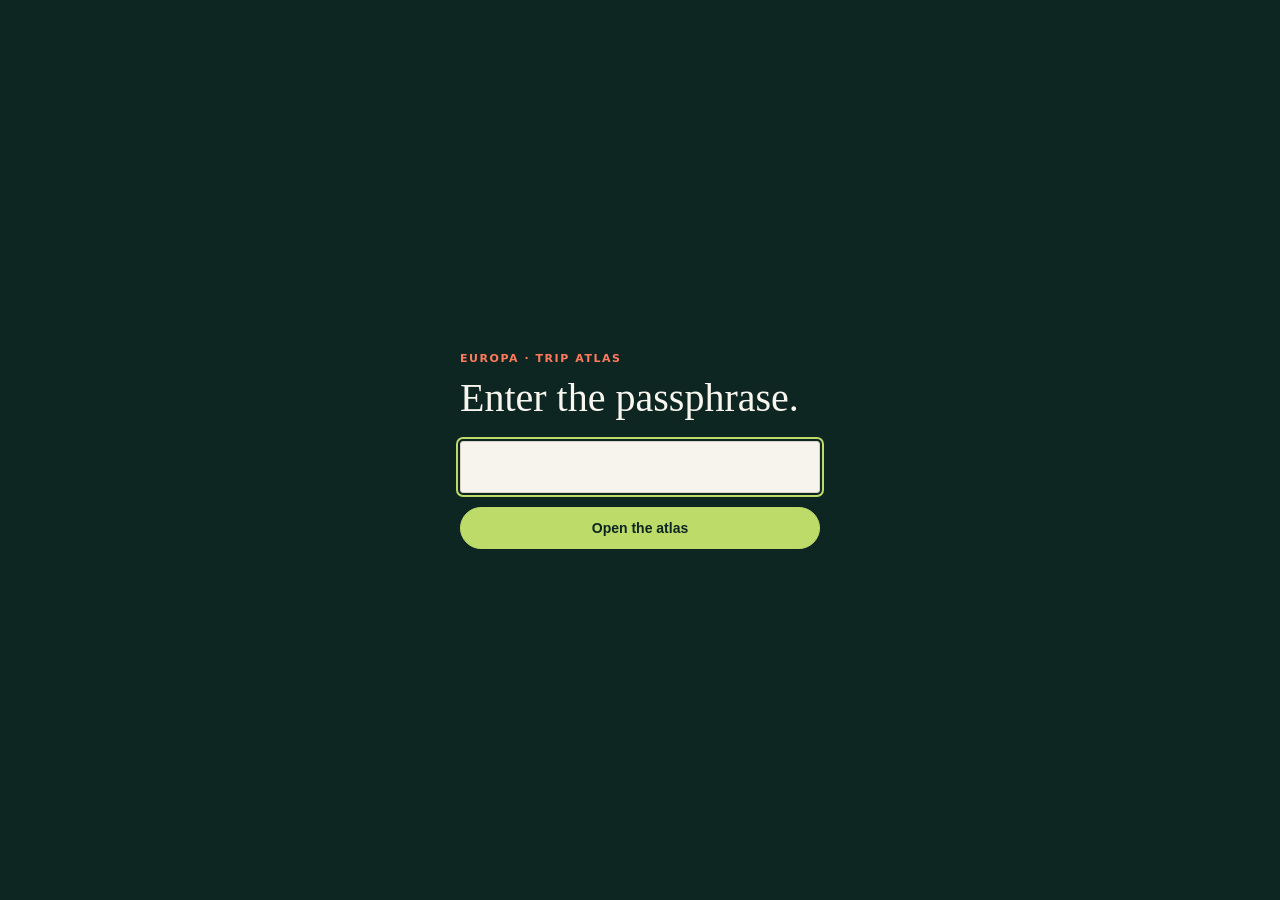
<file: index.html>
<!doctype html>
<html lang="en">
  <head>
    <meta charset="UTF-8" />
    <meta name="viewport" content="width=device-width, initial-scale=1.0" />
    <meta name="theme-color" content="#12312d" />

    <!-- This is a personal travel schedule. It records which city one household
         sleeps in on each of 76 consecutive nights. Keep it out of search
         indexes. See README "Privacy" before making the repository public. -->
    <meta name="robots" content="noindex, nofollow, noarchive" />

    <title>Europa · Trip Atlas</title>
    <meta name="description" content="Private city-by-city plan for a Europe trip, 26 September to 10 December 2026." />

    <link rel="icon" href="favicon.svg" type="image/svg+xml" />
    <link rel="manifest" href="manifest.webmanifest" />

    <!-- Leaflet 1.9.4 is vendored in vendor/leaflet rather than pulled from a
         CDN. The committed files hash-match Leaflet's own published SRI values
         (sha256-p4NxAoJ... for the CSS, sha256-20nQCchB... for the JS), so the
         integrity attribute is unnecessary: nothing is fetched cross-origin.
         This also removes a third-party dependency from the critical path and
         lets the service worker cache the map library for offline use. -->
    <link rel="stylesheet" href="vendor/leaflet/leaflet.css" />
    <link rel="stylesheet" href="styles.css?v=5" />
  </head>
  <body>
    <a class="skip-link" href="#route">Skip to the route</a>

    <header class="topbar">
      <a class="brand" href="#top"><span>EUROPA</span><i>Trip Atlas</i></a>

      <nav aria-label="Sections">
        <a href="#route">Route</a>
        <a href="#explore">Explore</a>
        <a href="#schedule">Schedule</a>
      </nav>

      <button
        id="navToggle"
        class="nav-toggle"
        type="button"
        aria-expanded="false"
        aria-controls="mobileNav"
      >
        Menu
      </button>

      <a class="header-action" href="#explore">Browse places <span aria-hidden="true">→</span></a>
    </header>

    <nav id="mobileNav" class="mobile-nav" aria-label="Sections" hidden>
      <a href="#route">Route</a>
      <a href="#explore">Explore</a>
      <a href="#schedule">Schedule</a>
    </nav>

    <!-- A passphrase curtain, not access control.

         This is a static site. The check below runs in the browser, so the
         passphrase is readable in app.js by anyone who looks, and
         data/trip-data.json can still be fetched directly at its own URL
         without loading this page at all. It stops idle browsing by someone
         handed the link. It does not protect the data.

         The real fix is an authenticating host (Cloudflare Access or similar)
         in front of every file. GitHub's own Pages access control needs
         Enterprise Cloud, and a private source repo does not make the
         published site private. -->
    <div id="gate" class="gate" hidden>
      <form id="gateForm" class="gate-card">
        <p class="eyebrow">Europa · Trip Atlas</p>
        <h1>Enter the passphrase.</h1>
        <label class="gate-field">
          <span class="sr-only">Passphrase</span>
          <input
            id="gateInput"
            type="password"
            autocomplete="current-password"
            inputmode="numeric"
            aria-describedby="gateError"
            required
          />
        </label>
        <button class="button primary" type="submit">Open the atlas</button>
        <p class="gate-error" id="gateError" role="alert" hidden>
          That is not it. Try again.
        </p>
      </form>
    </div>

    <noscript>
      <p class="noscript-banner">
        This page needs JavaScript to load the trip data. The full plan is in
        <code>data/trip-data.json</code> and in the master markdown file.
      </p>
    </noscript>

    <main id="top">
      <section class="hero">
        <div class="hero-copy">
          <p class="eyebrow">26 September — 10 December 2026</p>
          <h1>A big trip,<br /><em>one clear view.</em></h1>
          <p class="lede">
            Your city-by-city Europe plan, organised around the things worth
            doing — wherever you are in the journey.
          </p>
          <div class="hero-actions">
            <a class="button primary" href="#route">See the route <span aria-hidden="true">↘</span></a>
            <a class="button ghost" href="#explore">Find an activity</a>
          </div>
        </div>

        <div class="hero-panel">
          <p class="panel-kicker">The plan, in numbers</p>

          <!-- Placeholders are em dashes, never plausible-looking numbers.
               The old build hard-coded 406/27/76/149 here and then let JS
               replace them with smaller values, so the page briefly showed
               true figures and then false ones. -->
          <div class="stat-grid" id="statGrid" aria-live="polite" aria-busy="true">
            <div><strong id="placeCount">—</strong><span>places saved</span></div>
            <div><strong id="cityCount">—</strong><span>cities covered</span></div>
            <div><strong id="dayCount">—</strong><span>days mapped</span></div>
            <div><strong id="mustCount">—</strong><span>must-dos</span></div>
          </div>

          <!-- Personal places are reported here as a separate figure. They are
               never added into the four numbers above, which stay at the
               tracker totals 406 / 27 / 76 / 149. -->
          <p class="personal-note" id="personalNote" hidden></p>

          <div class="next-stop">
            <span class="pulse" aria-hidden="true"></span>
            <div>
              <small id="nextStopLabel">Next stop</small>
              <strong id="nextStopCity">—</strong>
            </div>
            <b id="nextStopDate" aria-hidden="true">—</b>
          </div>
        </div>
      </section>

      <section id="route" class="section route-section" aria-labelledby="routeHeading">
        <div class="section-heading">
          <div>
            <p class="eyebrow">Follow the journey</p>
            <h2 id="routeHeading">Your route, plotted.</h2>
          </div>
          <p>Select a city to open its page: the areas worth knowing, and its saved places.</p>
        </div>

        <div class="map-wrap">
          <div id="map" role="region" aria-label="Map of the trip route"></div>
          <p class="map-note">Drag, zoom, or select a city</p>
        </div>

        <div id="routeStrip" class="route-strip" role="group" aria-label="Cities in route order"></div>
        <p class="route-legend" id="routeLegend"></p>
      </section>

      <!-- The city page, reached at #city/<slug>. Hidden until that hash is
           set, and it hides the rest of the page while it is open.

           Areas come first and the map second on purpose. Only 75 of the 406
           places carry a real position and they sit in three cities, so a
           map-led city page would be blank for the other 24. Nothing here ever
           plots a city centroid as if it were the place. -->
      <section id="cityView" class="section city-section" hidden aria-labelledby="cityViewHeading">
        <div class="city-head">
          <div>
            <p class="eyebrow"><a id="cityBack" class="city-back" href="#route">Back to the full plan</a></p>
            <h2 id="cityViewHeading" tabindex="-1">—</h2>
            <p class="city-sub" id="citySub"></p>
          </div>
          <button id="cityToExplore" class="button ghost" type="button">Show these in Explore</button>
        </div>

        <div class="city-grid">
          <div class="city-areas-col">
            <p class="city-coverage" id="cityCoverage"></p>
            <div id="cityAreas"></div>
            <div id="cityDayTrips"></div>
          </div>

          <div class="city-map-wrap" id="cityMapWrap">
            <div id="cityMap" role="region" aria-label="Map of places in this city"></div>
            <p class="map-note" id="cityMapNote" hidden></p>
          </div>
        </div>
      </section>

      <section class="section stats-section" aria-labelledby="statsHeading">
        <div class="section-heading">
          <div>
            <p class="eyebrow">A little orientation</p>
            <h2 id="statsHeading">What fills the trip.</h2>
          </div>
          <p>Where the saved places cluster, by kind, by city, and by priority.</p>
        </div>

        <div class="viz-grid">
          <article class="card chart-card">
            <h3>Things to do, by type</h3>
            <div id="typeChart" class="type-chart"></div>
          </article>
          <article class="card city-card">
            <h3>Most packed cities</h3>
            <ol id="topCities"></ol>
          </article>
          <article class="card priority-card">
            <h3>Priority split</h3>
            <div id="priorityChart" class="priority-chart" role="img" aria-label="Priority split"></div>
            <div class="priority-legend" id="priorityLegend"></div>
          </article>
        </div>
      </section>

      <section id="explore" class="section explore-section" aria-labelledby="exploreHeading">
        <div class="section-heading">
          <div>
            <p class="eyebrow">Your on-the-ground guide</p>
            <h2 id="exploreHeading">Explore saved places.</h2>
          </div>
          <p>Search a name or filter by city, moment, priority, and category.</p>
        </div>

        <div class="controls card">
          <label class="search">
            <span class="label-text">Search</span>
            <span class="search-icon" aria-hidden="true">⌕</span>
            <input id="searchInput" type="search" placeholder="Name, area, or why it made the list…" />
          </label>
          <label><span class="label-text">City</span><select id="cityFilter"><option value="all">All cities</option></select></label>
          <label><span class="label-text">Type</span><select id="typeFilter"><option value="all">All types</option></select></label>
          <label><span class="label-text">Priority</span><select id="priorityFilter"><option value="all">Any priority</option></select></label>
          <label><span class="label-text">Best time</span><select id="timeFilter"><option value="all">Any time</option></select></label>
          <label><span class="label-text">Cost</span><select id="costFilter"><option value="all">Any cost</option></select></label>
          <label><span class="label-text">Source</span>
            <select id="originFilter">
              <option value="all">All places</option>
              <option value="tracker">From the tracker</option>
              <option value="personal">★ My picks only</option>
            </select>
          </label>
          <label><span class="label-text">Sort</span>
            <select id="sortSelect">
              <option value="priority">Priority first</option>
              <option value="city">City A–Z</option>
              <option value="type">Type A–Z</option>
              <option value="name">Name A–Z</option>
            </select>
          </label>
        </div>

        <div class="results-meta">
          <strong id="resultCount" aria-live="polite"></strong>
          <button id="clearFilters" type="button">Reset filters</button>
        </div>

        <div id="placeGrid" class="place-grid"></div>
        <button id="showMore" class="button ghost show-more" type="button">Show more places</button>
      </section>

      <section id="schedule" class="section schedule-section" aria-labelledby="scheduleHeading">
        <div class="section-heading">
          <div>
            <p class="eyebrow">Day by day</p>
            <h2 id="scheduleHeading">The rhythm of the trip.</h2>
          </div>
          <p>Every one of the 76 days, with the heavy ones marked.</p>
        </div>

        <div class="schedule-tools">
          <label><span class="label-text">Jump to a city</span>
            <select id="scheduleCity"><option value="all">All dates</option></select>
          </label>
          <div class="schedule-buttons">
            <button id="todayButton" type="button" class="button ghost">Go to today</button>
            <button id="heavyToggle" type="button" class="button ghost" aria-pressed="false">
              Heavy days only
            </button>
          </div>
        </div>

        <p class="schedule-status" id="scheduleStatus" aria-live="polite"></p>
        <div id="itineraryList" class="itinerary-list"></div>
      </section>
    </main>

    <footer>
      <span>EUROPA · TRIP ATLAS</span>
      <p>
        Built from <code>Europe_2026_Master_Trip_File.md</code> by
        <code>scripts/extract_trip_data.py</code>. Re-run that script after
        editing the master file, then commit the regenerated JSON.
        <br /><span id="dataStamp"></span>
      </p>
    </footer>

    <script src="vendor/leaflet/leaflet.js"></script>
    <script src="app.js?v=5"></script>
  </body>
</html>
</file>
<file: vendor/leaflet/leaflet.css>
/* required styles */

.leaflet-pane,
.leaflet-tile,
.leaflet-marker-icon,
.leaflet-marker-shadow,
.leaflet-tile-container,
.leaflet-pane > svg,
.leaflet-pane > canvas,
.leaflet-zoom-box,
.leaflet-image-layer,
.leaflet-layer {
	position: absolute;
	left: 0;
	top: 0;
	}
.leaflet-container {
	overflow: hidden;
	}
.leaflet-tile,
.leaflet-marker-icon,
.leaflet-marker-shadow {
	-webkit-user-select: none;
	   -moz-user-select: none;
	        user-select: none;
	  -webkit-user-drag: none;
	}
/* Prevents IE11 from highlighting tiles in blue */
.leaflet-tile::selection {
	background: transparent;
}
/* Safari renders non-retina tile on retina better with this, but Chrome is worse */
.leaflet-safari .leaflet-tile {
	image-rendering: -webkit-optimize-contrast;
	}
/* hack that prevents hw layers "stretching" when loading new tiles */
.leaflet-safari .leaflet-tile-container {
	width: 1600px;
	height: 1600px;
	-webkit-transform-origin: 0 0;
	}
.leaflet-marker-icon,
.leaflet-marker-shadow {
	display: block;
	}
/* .leaflet-container svg: reset svg max-width decleration shipped in Joomla! (joomla.org) 3.x */
/* .leaflet-container img: map is broken in FF if you have max-width: 100% on tiles */
.leaflet-container .leaflet-overlay-pane svg {
	max-width: none !important;
	max-height: none !important;
	}
.leaflet-container .leaflet-marker-pane img,
.leaflet-container .leaflet-shadow-pane img,
.leaflet-container .leaflet-tile-pane img,
.leaflet-container img.leaflet-image-layer,
.leaflet-container .leaflet-tile {
	max-width: none !important;
	max-height: none !important;
	width: auto;
	padding: 0;
	}

.leaflet-container img.leaflet-tile {
	/* See: https://bugs.chromium.org/p/chromium/issues/detail?id=600120 */
	mix-blend-mode: plus-lighter;
}

.leaflet-container.leaflet-touch-zoom {
	-ms-touch-action: pan-x pan-y;
	touch-action: pan-x pan-y;
	}
.leaflet-container.leaflet-touch-drag {
	-ms-touch-action: pinch-zoom;
	/* Fallback for FF which doesn't support pinch-zoom */
	touch-action: none;
	touch-action: pinch-zoom;
}
.leaflet-container.leaflet-touch-drag.leaflet-touch-zoom {
	-ms-touch-action: none;
	touch-action: none;
}
.leaflet-container {
	-webkit-tap-highlight-color: transparent;
}
.leaflet-container a {
	-webkit-tap-highlight-color: rgba(51, 181, 229, 0.4);
}
.leaflet-tile {
	filter: inherit;
	visibility: hidden;
	}
.leaflet-tile-loaded {
	visibility: inherit;
	}
.leaflet-zoom-box {
	width: 0;
	height: 0;
	-moz-box-sizing: border-box;
	     box-sizing: border-box;
	z-index: 800;
	}
/* workaround for https://bugzilla.mozilla.org/show_bug.cgi?id=888319 */
.leaflet-overlay-pane svg {
	-moz-user-select: none;
	}

.leaflet-pane         { z-index: 400; }

.leaflet-tile-pane    { z-index: 200; }
.leaflet-overlay-pane { z-index: 400; }
.leaflet-shadow-pane  { z-index: 500; }
.leaflet-marker-pane  { z-index: 600; }
.leaflet-tooltip-pane   { z-index: 650; }
.leaflet-popup-pane   { z-index: 700; }

.leaflet-map-pane canvas { z-index: 100; }
.leaflet-map-pane svg    { z-index: 200; }

.leaflet-vml-shape {
	width: 1px;
	height: 1px;
	}
.lvml {
	behavior: url(#default#VML);
	display: inline-block;
	position: absolute;
	}


/* control positioning */

.leaflet-control {
	position: relative;
	z-index: 800;
	pointer-events: visiblePainted; /* IE 9-10 doesn't have auto */
	pointer-events: auto;
	}
.leaflet-top,
.leaflet-bottom {
	position: absolute;
	z-index: 1000;
	pointer-events: none;
	}
.leaflet-top {
	top: 0;
	}
.leaflet-right {
	right: 0;
	}
.leaflet-bottom {
	bottom: 0;
	}
.leaflet-left {
	left: 0;
	}
.leaflet-control {
	float: left;
	clear: both;
	}
.leaflet-right .leaflet-control {
	float: right;
	}
.leaflet-top .leaflet-control {
	margin-top: 10px;
	}
.leaflet-bottom .leaflet-control {
	margin-bottom: 10px;
	}
.leaflet-left .leaflet-control {
	margin-left: 10px;
	}
.leaflet-right .leaflet-control {
	margin-right: 10px;
	}


/* zoom and fade animations */

.leaflet-fade-anim .leaflet-popup {
	opacity: 0;
	-webkit-transition: opacity 0.2s linear;
	   -moz-transition: opacity 0.2s linear;
	        transition: opacity 0.2s linear;
	}
.leaflet-fade-anim .leaflet-map-pane .leaflet-popup {
	opacity: 1;
	}
.leaflet-zoom-animated {
	-webkit-transform-origin: 0 0;
	    -ms-transform-origin: 0 0;
	        transform-origin: 0 0;
	}
svg.leaflet-zoom-animated {
	will-change: transform;
}

.leaflet-zoom-anim .leaflet-zoom-animated {
	-webkit-transition: -webkit-transform 0.25s cubic-bezier(0,0,0.25,1);
	   -moz-transition:    -moz-transform 0.25s cubic-bezier(0,0,0.25,1);
	        transition:         transform 0.25s cubic-bezier(0,0,0.25,1);
	}
.leaflet-zoom-anim .leaflet-tile,
.leaflet-pan-anim .leaflet-tile {
	-webkit-transition: none;
	   -moz-transition: none;
	        transition: none;
	}

.leaflet-zoom-anim .leaflet-zoom-hide {
	visibility: hidden;
	}


/* cursors */

.leaflet-interactive {
	cursor: pointer;
	}
.leaflet-grab {
	cursor: -webkit-grab;
	cursor:    -moz-grab;
	cursor:         grab;
	}
.leaflet-crosshair,
.leaflet-crosshair .leaflet-interactive {
	cursor: crosshair;
	}
.leaflet-popup-pane,
.leaflet-control {
	cursor: auto;
	}
.leaflet-dragging .leaflet-grab,
.leaflet-dragging .leaflet-grab .leaflet-interactive,
.leaflet-dragging .leaflet-marker-draggable {
	cursor: move;
	cursor: -webkit-grabbing;
	cursor:    -moz-grabbing;
	cursor:         grabbing;
	}

/* marker & overlays interactivity */
.leaflet-marker-icon,
.leaflet-marker-shadow,
.leaflet-image-layer,
.leaflet-pane > svg path,
.leaflet-tile-container {
	pointer-events: none;
	}

.leaflet-marker-icon.leaflet-interactive,
.leaflet-image-layer.leaflet-interactive,
.leaflet-pane > svg path.leaflet-interactive,
svg.leaflet-image-layer.leaflet-interactive path {
	pointer-events: visiblePainted; /* IE 9-10 doesn't have auto */
	pointer-events: auto;
	}

/* visual tweaks */

.leaflet-container {
	background: #ddd;
	outline-offset: 1px;
	}
.leaflet-container a {
	color: #0078A8;
	}
.leaflet-zoom-box {
	border: 2px dotted #38f;
	background: rgba(255,255,255,0.5);
	}


/* general typography */
.leaflet-container {
	font-family: "Helvetica Neue", Arial, Helvetica, sans-serif;
	font-size: 12px;
	font-size: 0.75rem;
	line-height: 1.5;
	}


/* general toolbar styles */

.leaflet-bar {
	box-shadow: 0 1px 5px rgba(0,0,0,0.65);
	border-radius: 4px;
	}
.leaflet-bar a {
	background-color: #fff;
	border-bottom: 1px solid #ccc;
	width: 26px;
	height: 26px;
	line-height: 26px;
	display: block;
	text-align: center;
	text-decoration: none;
	color: black;
	}
.leaflet-bar a,
.leaflet-control-layers-toggle {
	background-position: 50% 50%;
	background-repeat: no-repeat;
	display: block;
	}
.leaflet-bar a:hover,
.leaflet-bar a:focus {
	background-color: #f4f4f4;
	}
.leaflet-bar a:first-child {
	border-top-left-radius: 4px;
	border-top-right-radius: 4px;
	}
.leaflet-bar a:last-child {
	border-bottom-left-radius: 4px;
	border-bottom-right-radius: 4px;
	border-bottom: none;
	}
.leaflet-bar a.leaflet-disabled {
	cursor: default;
	background-color: #f4f4f4;
	color: #bbb;
	}

.leaflet-touch .leaflet-bar a {
	width: 30px;
	height: 30px;
	line-height: 30px;
	}
.leaflet-touch .leaflet-bar a:first-child {
	border-top-left-radius: 2px;
	border-top-right-radius: 2px;
	}
.leaflet-touch .leaflet-bar a:last-child {
	border-bottom-left-radius: 2px;
	border-bottom-right-radius: 2px;
	}

/* zoom control */

.leaflet-control-zoom-in,
.leaflet-control-zoom-out {
	font: bold 18px 'Lucida Console', Monaco, monospace;
	text-indent: 1px;
	}

.leaflet-touch .leaflet-control-zoom-in, .leaflet-touch .leaflet-control-zoom-out  {
	font-size: 22px;
	}


/* layers control */

.leaflet-control-layers {
	box-shadow: 0 1px 5px rgba(0,0,0,0.4);
	background: #fff;
	border-radius: 5px;
	}
.leaflet-control-layers-toggle {
	background-image: url(images/layers.png);
	width: 36px;
	height: 36px;
	}
.leaflet-retina .leaflet-control-layers-toggle {
	background-image: url(images/layers-2x.png);
	background-size: 26px 26px;
	}
.leaflet-touch .leaflet-control-layers-toggle {
	width: 44px;
	height: 44px;
	}
.leaflet-control-layers .leaflet-control-layers-list,
.leaflet-control-layers-expanded .leaflet-control-layers-toggle {
	display: none;
	}
.leaflet-control-layers-expanded .leaflet-control-layers-list {
	display: block;
	position: relative;
	}
.leaflet-control-layers-expanded {
	padding: 6px 10px 6px 6px;
	color: #333;
	background: #fff;
	}
.leaflet-control-layers-scrollbar {
	overflow-y: scroll;
	overflow-x: hidden;
	padding-right: 5px;
	}
.leaflet-control-layers-selector {
	margin-top: 2px;
	position: relative;
	top: 1px;
	}
.leaflet-control-layers label {
	display: block;
	font-size: 13px;
	font-size: 1.08333em;
	}
.leaflet-control-layers-separator {
	height: 0;
	border-top: 1px solid #ddd;
	margin: 5px -10px 5px -6px;
	}

/* Default icon URLs */
.leaflet-default-icon-path { /* used only in path-guessing heuristic, see L.Icon.Default */
	background-image: url(images/marker-icon.png);
	}


/* attribution and scale controls */

.leaflet-container .leaflet-control-attribution {
	background: #fff;
	background: rgba(255, 255, 255, 0.8);
	margin: 0;
	}
.leaflet-control-attribution,
.leaflet-control-scale-line {
	padding: 0 5px;
	color: #333;
	line-height: 1.4;
	}
.leaflet-control-attribution a {
	text-decoration: none;
	}
.leaflet-control-attribution a:hover,
.leaflet-control-attribution a:focus {
	text-decoration: underline;
	}
.leaflet-attribution-flag {
	display: inline !important;
	vertical-align: baseline !important;
	width: 1em;
	height: 0.6669em;
	}
.leaflet-left .leaflet-control-scale {
	margin-left: 5px;
	}
.leaflet-bottom .leaflet-control-scale {
	margin-bottom: 5px;
	}
.leaflet-control-scale-line {
	border: 2px solid #777;
	border-top: none;
	line-height: 1.1;
	padding: 2px 5px 1px;
	white-space: nowrap;
	-moz-box-sizing: border-box;
	     box-sizing: border-box;
	background: rgba(255, 255, 255, 0.8);
	text-shadow: 1px 1px #fff;
	}
.leaflet-control-scale-line:not(:first-child) {
	border-top: 2px solid #777;
	border-bottom: none;
	margin-top: -2px;
	}
.leaflet-control-scale-line:not(:first-child):not(:last-child) {
	border-bottom: 2px solid #777;
	}

.leaflet-touch .leaflet-control-attribution,
.leaflet-touch .leaflet-control-layers,
.leaflet-touch .leaflet-bar {
	box-shadow: none;
	}
.leaflet-touch .leaflet-control-layers,
.leaflet-touch .leaflet-bar {
	border: 2px solid rgba(0,0,0,0.2);
	background-clip: padding-box;
	}


/* popup */

.leaflet-popup {
	position: absolute;
	text-align: center;
	margin-bottom: 20px;
	}
.leaflet-popup-content-wrapper {
	padding: 1px;
	text-align: left;
	border-radius: 12px;
	}
.leaflet-popup-content {
	margin: 13px 24px 13px 20px;
	line-height: 1.3;
	font-size: 13px;
	font-size: 1.08333em;
	min-height: 1px;
	}
.leaflet-popup-content p {
	margin: 17px 0;
	margin: 1.3em 0;
	}
.leaflet-popup-tip-container {
	width: 40px;
	height: 20px;
	position: absolute;
	left: 50%;
	margin-top: -1px;
	margin-left: -20px;
	overflow: hidden;
	pointer-events: none;
	}
.leaflet-popup-tip {
	width: 17px;
	height: 17px;
	padding: 1px;

	margin: -10px auto 0;
	pointer-events: auto;

	-webkit-transform: rotate(45deg);
	   -moz-transform: rotate(45deg);
	    -ms-transform: rotate(45deg);
	        transform: rotate(45deg);
	}
.leaflet-popup-content-wrapper,
.leaflet-popup-tip {
	background: white;
	color: #333;
	box-shadow: 0 3px 14px rgba(0,0,0,0.4);
	}
.leaflet-container a.leaflet-popup-close-button {
	position: absolute;
	top: 0;
	right: 0;
	border: none;
	text-align: center;
	width: 24px;
	height: 24px;
	font: 16px/24px Tahoma, Verdana, sans-serif;
	color: #757575;
	text-decoration: none;
	background: transparent;
	}
.leaflet-container a.leaflet-popup-close-button:hover,
.leaflet-container a.leaflet-popup-close-button:focus {
	color: #585858;
	}
.leaflet-popup-scrolled {
	overflow: auto;
	}

.leaflet-oldie .leaflet-popup-content-wrapper {
	-ms-zoom: 1;
	}
.leaflet-oldie .leaflet-popup-tip {
	width: 24px;
	margin: 0 auto;

	-ms-filter: "progid:DXImageTransform.Microsoft.Matrix(M11=0.70710678, M12=0.70710678, M21=-0.70710678, M22=0.70710678)";
	filter: progid:DXImageTransform.Microsoft.Matrix(M11=0.70710678, M12=0.70710678, M21=-0.70710678, M22=0.70710678);
	}

.leaflet-oldie .leaflet-control-zoom,
.leaflet-oldie .leaflet-control-layers,
.leaflet-oldie .leaflet-popup-content-wrapper,
.leaflet-oldie .leaflet-popup-tip {
	border: 1px solid #999;
	}


/* div icon */

.leaflet-div-icon {
	background: #fff;
	border: 1px solid #666;
	}


/* Tooltip */
/* Base styles for the element that has a tooltip */
.leaflet-tooltip {
	position: absolute;
	padding: 6px;
	background-color: #fff;
	border: 1px solid #fff;
	border-radius: 3px;
	color: #222;
	white-space: nowrap;
	-webkit-user-select: none;
	-moz-user-select: none;
	-ms-user-select: none;
	user-select: none;
	pointer-events: none;
	box-shadow: 0 1px 3px rgba(0,0,0,0.4);
	}
.leaflet-tooltip.leaflet-interactive {
	cursor: pointer;
	pointer-events: auto;
	}
.leaflet-tooltip-top:before,
.leaflet-tooltip-bottom:before,
.leaflet-tooltip-left:before,
.leaflet-tooltip-right:before {
	position: absolute;
	pointer-events: none;
	border: 6px solid transparent;
	background: transparent;
	content: "";
	}

/* Directions */

.leaflet-tooltip-bottom {
	margin-top: 6px;
}
.leaflet-tooltip-top {
	margin-top: -6px;
}
.leaflet-tooltip-bottom:before,
.leaflet-tooltip-top:before {
	left: 50%;
	margin-left: -6px;
	}
.leaflet-tooltip-top:before {
	bottom: 0;
	margin-bottom: -12px;
	border-top-color: #fff;
	}
.leaflet-tooltip-bottom:before {
	top: 0;
	margin-top: -12px;
	margin-left: -6px;
	border-bottom-color: #fff;
	}
.leaflet-tooltip-left {
	margin-left: -6px;
}
.leaflet-tooltip-right {
	margin-left: 6px;
}
.leaflet-tooltip-left:before,
.leaflet-tooltip-right:before {
	top: 50%;
	margin-top: -6px;
	}
.leaflet-tooltip-left:before {
	right: 0;
	margin-right: -12px;
	border-left-color: #fff;
	}
.leaflet-tooltip-right:before {
	left: 0;
	margin-left: -12px;
	border-right-color: #fff;
	}

/* Printing */

@media print {
	/* Prevent printers from removing background-images of controls. */
	.leaflet-control {
		-webkit-print-color-adjust: exact;
		print-color-adjust: exact;
		}
	}
</file>
<file: styles.css>
/* Europa Trip Atlas — stylesheet
 *
 * Colour tokens below were chosen by computing WCAG relative-luminance
 * contrast ratios against every background they are used on. The previous
 * palette failed AA on eight pairs, worst of all the HEAVY DAY marker at
 * 2.75:1. Ratios are noted inline so they can be re-checked when edited.
 * https://www.w3.org/WAI/WCAG21/Understanding/contrast-minimum.html
 */

:root {
  --ink: #17332e;
  --paper: #f7f4ed;
  --warm: #efe8da;
  --card: #fbfaf6;
  --chip: #eae5d9;
  --line: #d9d2c4;
  --deep: #0d2622;

  /* Fill-only. Never used for small text. */
  --accent: #f05b3b;
  /* Text-safe accent: 5.77 on paper, 5.20 on warm, 6.07 on card, 5.04 on chip. */
  --accent-text: #b03214;
  /* Accent on the dark hero: 6.22 on deep. */
  --accent-on-deep: #ff7a5c;
  /* 6.12 on paper, 5.51 on warm, 6.43 on card, 5.35 on chip. Was #6c756e (3.91–4.34, failing). */
  --muted: #555e57;
  --lime: #bddb68;

  --topbar-h: 74px;
}

* {
  box-sizing: border-box;
}

html {
  scroll-behavior: smooth;
}

@media (prefers-reduced-motion: reduce) {
  html {
    scroll-behavior: auto;
  }
  * {
    animation-duration: 0.01ms !important;
    transition-duration: 0.01ms !important;
  }
}

body {
  margin: 0;
  background: var(--paper);
  color: var(--ink);
  font-family: ui-sans-serif, system-ui, -apple-system, BlinkMacSystemFont,
    'Segoe UI', Roboto, Helvetica, Arial, sans-serif;
  line-height: 1.45;
}

/* Every anchor target clears the sticky header. Without this, clicking a nav
 * link scrolled the heading underneath the bar. */
.section,
#top {
  scroll-margin-top: calc(var(--topbar-h) + 16px);
}

.sr-only {
  position: absolute;
  width: 1px;
  height: 1px;
  padding: 0;
  margin: -1px;
  overflow: hidden;
  clip: rect(0, 0, 0, 0);
  white-space: nowrap;
  border: 0;
}

.skip-link {
  position: absolute;
  left: -9999px;
  top: 0;
  z-index: 100;
  background: var(--deep);
  color: #f9f6ef;
  padding: 12px 18px;
  text-decoration: none;
  font-weight: 700;
}

.skip-link:focus {
  left: 8px;
  top: 8px;
}

/* Visible focus on both light and dark backgrounds. Previously only inputs
 * had any focus styling at all. */
:focus-visible {
  outline: 3px solid var(--accent-text);
  outline-offset: 2px;
  border-radius: 2px;
}

.hero :focus-visible,
footer :focus-visible {
  outline-color: var(--lime);
}

.noscript-banner {
  margin: 0;
  padding: 16px clamp(20px, 8vw, 126px);
  background: var(--chip);
  color: var(--ink);
  font-size: 14px;
}

/* ------------------------------------------------------------- topbar --- */

.topbar {
  height: var(--topbar-h);
  padding: 0 clamp(20px, 5vw, 78px);
  border-bottom: 1px solid rgba(23, 51, 46, 0.13);
  display: flex;
  align-items: center;
  justify-content: space-between;
  gap: 24px;
  background: rgba(247, 244, 237, 0.94);
  position: sticky;
  top: 0;
  z-index: 20;
  backdrop-filter: blur(12px);
}

.brand {
  color: inherit;
  text-decoration: none;
  display: flex;
  flex-direction: column;
  font-weight: 800;
  line-height: 0.85;
  letter-spacing: 0.08em;
  font-size: 14px;
}

.brand i {
  font-family: Georgia, 'Times New Roman', serif;
  font-weight: 400;
  font-size: 15px;
  letter-spacing: 0;
  font-style: italic;
}

.topbar nav {
  display: flex;
  gap: 28px;
}

.topbar nav a,
.header-action {
  font-size: 13px;
  color: var(--ink);
  text-decoration: none;
}

.topbar nav a:hover,
.header-action:hover {
  text-decoration: underline;
}

.header-action {
  font-weight: 650;
}

.header-action span {
  font-size: 18px;
  margin-left: 5px;
}

/* Mobile navigation. The old build simply set display:none on the nav below
 * 620px with nothing to replace it. */
.nav-toggle {
  display: none;
  font: inherit;
  font-size: 13px;
  font-weight: 700;
  padding: 8px 14px;
  border: 1px solid var(--ink);
  border-radius: 100px;
  background: transparent;
  color: var(--ink);
  cursor: pointer;
}

.mobile-nav {
  display: none;
  position: sticky;
  top: var(--topbar-h);
  z-index: 19;
  background: var(--paper);
  border-bottom: 1px solid var(--line);
  padding: 8px 20px 14px;
}

.mobile-nav a {
  display: block;
  padding: 11px 0;
  color: var(--ink);
  text-decoration: none;
  font-weight: 700;
  border-bottom: 1px solid var(--line);
}

.mobile-nav a:last-child {
  border-bottom: 0;
}

/* --------------------------------------------------------------- hero --- */

.hero {
  min-height: 530px;
  background: var(--deep);
  padding: clamp(60px, 9vw, 130px) clamp(20px, 9vw, 150px);
  display: grid;
  grid-template-columns: 1.25fr 0.75fr;
  gap: 70px;
  align-items: center;
  color: #f9f6ef;
  position: relative;
  overflow: hidden;
}

.hero::after {
  content: '';
  width: 570px;
  height: 570px;
  border: 1px solid rgba(189, 219, 104, 0.28);
  border-radius: 50%;
  position: absolute;
  right: -200px;
  bottom: -330px;
  box-shadow: 0 0 0 75px rgba(189, 219, 104, 0.04), 0 0 0 150px rgba(189, 219, 104, 0.03);
}

.hero-copy {
  position: relative;
  z-index: 1;
}

.eyebrow {
  text-transform: uppercase;
  letter-spacing: 0.14em;
  font-size: 11px;
  font-weight: 800;
  margin: 0 0 16px;
  color: var(--accent-text);
}

.hero .eyebrow {
  color: var(--accent-on-deep);
}

.hero h1,
.section-heading h2 {
  font-family: Georgia, 'Times New Roman', serif;
  font-weight: 400;
  letter-spacing: -0.04em;
}

.hero h1 {
  font-size: clamp(54px, 7vw, 98px);
  line-height: 0.91;
  margin: 0;
}

.hero h1 em {
  color: var(--lime);
}

.lede {
  font-size: 18px;
  line-height: 1.55;
  max-width: 510px;
  color: #c6d0cb;
  margin: 26px 0 32px;
}

.hero-actions {
  display: flex;
  gap: 12px;
  flex-wrap: wrap;
}

.button {
  border: 1px solid var(--ink);
  border-radius: 100px;
  padding: 12px 19px;
  color: var(--ink);
  background: transparent;
  font-weight: 750;
  font-size: 14px;
  cursor: pointer;
  text-decoration: none;
  display: inline-flex;
  align-items: center;
  gap: 10px;
}

.button.primary {
  background: var(--lime);
  border-color: var(--lime);
  color: var(--deep);
}

.button.primary span {
  font-size: 18px;
}

.button.ghost:hover,
.button.ghost.active {
  background: var(--ink);
  color: var(--paper);
}

.hero .ghost {
  color: #f9f6ef;
  border-color: rgba(255, 255, 255, 0.38);
}

.hero .ghost:hover {
  background: #f9f6ef;
  color: var(--deep);
}

.hero-panel {
  position: relative;
  z-index: 1;
  padding: 28px;
  border: 1px solid rgba(255, 255, 255, 0.25);
  background: rgba(255, 255, 255, 0.045);
  border-radius: 5px;
}

.panel-kicker {
  font-size: 12px;
  margin: 0 0 20px;
  text-transform: uppercase;
  letter-spacing: 0.1em;
  color: #c6d0cb;
}

.stat-grid {
  display: grid;
  grid-template-columns: 1fr 1fr;
  border-top: 1px solid rgba(255, 255, 255, 0.2);
  border-left: 1px solid rgba(255, 255, 255, 0.2);
}

.stat-grid div {
  padding: 18px;
  border-right: 1px solid rgba(255, 255, 255, 0.2);
  border-bottom: 1px solid rgba(255, 255, 255, 0.2);
}

.stat-grid strong {
  font-family: Georgia, 'Times New Roman', serif;
  font-weight: 400;
  font-size: 35px;
  color: var(--lime);
  display: block;
}

.stat-grid[aria-busy='true'] strong {
  opacity: 0.45;
}

.stat-grid span {
  font-size: 12px;
  color: #c6d0cb;
}

.next-stop {
  margin-top: 26px;
  display: flex;
  align-items: center;
  gap: 12px;
}

.next-stop small {
  display: block;
  color: #b7c1bd;
  font-size: 11px;
  text-transform: uppercase;
  letter-spacing: 0.1em;
}

.next-stop strong {
  font-size: 15px;
}

.next-stop b {
  margin-left: auto;
  border-left: 1px solid rgba(255, 255, 255, 0.22);
  padding-left: 14px;
  color: var(--lime);
  font-size: 11px;
  line-height: 1.1;
  text-align: center;
}

.pulse {
  width: 9px;
  height: 9px;
  border-radius: 50%;
  background: var(--accent);
  box-shadow: 0 0 0 6px rgba(240, 91, 59, 0.16);
  flex: 0 0 auto;
}

/* ----------------------------------------------------------- sections --- */

.section {
  padding: 105px clamp(20px, 8vw, 126px);
}

.section-heading {
  display: flex;
  justify-content: space-between;
  align-items: end;
  gap: 30px;
  margin-bottom: 35px;
}

.section-heading h2 {
  margin: 0;
  font-size: clamp(38px, 4.5vw, 62px);
  line-height: 0.98;
}

.section-heading > p {
  max-width: 330px;
  color: var(--muted);
  margin: 0;
  font-size: 15px;
}

.route-section {
  background: var(--warm);
}

.map-wrap {
  height: 540px;
  position: relative;
  border: 1px solid var(--line);
  overflow: hidden;
}

#map {
  height: 100%;
}

.map-note {
  position: absolute;
  z-index: 500;
  bottom: 14px;
  left: 14px;
  margin: 0;
  background: var(--paper);
  padding: 8px 11px;
  font-size: 12px;
  font-weight: 700;
  border-radius: 3px;
  box-shadow: 0 2px 10px rgba(23, 51, 46, 0.09);
}

.leaflet-container {
  font-family: inherit;
}

.city-marker {
  width: 13px !important;
  height: 13px !important;
  border-radius: 50%;
  border: 3px solid var(--paper);
  background: var(--accent);
  box-shadow: 0 1px 5px rgba(23, 51, 46, 0.5);
}

.stop-marker {
  width: 10px !important;
  height: 10px !important;
  border-radius: 50%;
  border: 2px solid var(--paper);
  background: var(--ink);
  box-shadow: 0 1px 4px rgba(23, 51, 46, 0.5);
}

.branch-marker {
  width: 11px !important;
  height: 11px !important;
  border-radius: 2px;
  border: 2px solid var(--paper);
  background: var(--accent-text);
  box-shadow: 0 1px 4px rgba(23, 51, 46, 0.5);
}

.route-strip {
  display: flex;
  gap: 7px;
  overflow: auto;
  padding: 20px 0 3px;
}

.route-city {
  flex: 0 0 auto;
  padding: 9px 12px;
  border-radius: 100px;
  border: 1px solid var(--line);
  font-size: 13px;
  font-weight: 700;
  background: transparent;
  color: var(--ink);
  cursor: pointer;
}

.route-city:hover,
.route-city.active {
  background: var(--ink);
  border-color: var(--ink);
  color: var(--paper);
}

.route-legend {
  margin: 12px 0 0;
  font-size: 12px;
  color: var(--muted);
}

/* -------------------------------------------------------------- cards --- */

.stats-section {
  background: var(--paper);
}

.viz-grid {
  display: grid;
  grid-template-columns: 1.15fr 0.8fr 0.8fr;
  gap: 18px;
}

.card {
  border: 1px solid var(--line);
  background: var(--card);
  border-radius: 4px;
}

.viz-grid .card {
  padding: 25px;
}

.card h3 {
  font-size: 15px;
  margin: 0 0 23px;
}

.type-chart {
  display: flex;
  flex-direction: column;
  gap: 11px;
}

.bar-row {
  display: grid;
  grid-template-columns: 82px 1fr 28px;
  align-items: center;
  gap: 9px;
  font-size: 12px;
}

.bar-track {
  height: 7px;
  background: #e5dfd2;
  border-radius: 99px;
  overflow: hidden;
}

.bar-fill {
  height: 100%;
  border-radius: 99px;
  background: var(--accent);
}

.bar-count {
  text-align: right;
  color: var(--muted);
}

.city-card ol {
  margin: 0;
  padding: 0;
  list-style: none;
  counter-reset: city;
}

.city-card li {
  counter-increment: city;
  border-top: 1px solid #e6dfd2;
  padding: 11px 0;
  display: flex;
  align-items: center;
  gap: 11px;
  font-size: 14px;
}

.city-card li::before {
  content: '0' counter(city);
  color: var(--accent-text);
  font-size: 11px;
  font-weight: 800;
}

.city-card li b {
  margin-left: auto;
  font-weight: 500;
  color: var(--muted);
}

.priority-chart {
  width: 148px;
  aspect-ratio: 1;
  border-radius: 50%;
  margin: 5px auto 20px;
  position: relative;
}

.priority-chart::after {
  content: '';
  position: absolute;
  inset: 27px;
  background: var(--card);
  border-radius: 50%;
}

.priority-legend {
  display: grid;
  gap: 8px;
  font-size: 12px;
}

.priority-legend p {
  margin: 0;
  display: flex;
  align-items: center;
  justify-content: space-between;
}

.priority-key {
  width: 9px;
  height: 9px;
  border-radius: 50%;
  display: inline-block;
  margin-right: 7px;
}

/* ----------------------------------------------------------- controls --- */

.controls {
  padding: 16px;
  display: grid;
  grid-template-columns: 2.3fr repeat(6, 1fr);
  gap: 12px;
  align-items: end;
}

.controls label,
.schedule-tools label {
  display: flex;
  flex-direction: column;
  gap: 5px;
  font-size: 11px;
  text-transform: uppercase;
  letter-spacing: 0.08em;
  font-weight: 800;
  color: var(--muted);
}

.controls select,
.controls input,
.schedule-tools select {
  width: 100%;
  font: inherit;
  background: #fff;
  border: 1px solid var(--line);
  border-radius: 3px;
  padding: 10px;
  color: var(--ink);
}

.controls .search {
  position: relative;
}

/* The search field now has a real label. Previously its only label content
 * was the glyph "⌕", which is what a screen reader announced as its name. */
.search-icon {
  position: absolute;
  left: 11px;
  bottom: 7px;
  font-size: 25px;
  line-height: 1;
  color: var(--muted);
  z-index: 1;
  pointer-events: none;
}

.search input {
  padding-left: 33px;
}

.results-meta {
  margin: 25px 0 16px;
  display: flex;
  justify-content: space-between;
  align-items: center;
  gap: 16px;
  font-size: 14px;
}

.results-meta strong {
  font-family: Georgia, 'Times New Roman', serif;
  font-size: 18px;
  font-weight: 400;
}

.results-meta button {
  border: 0;
  background: none;
  color: var(--accent-text);
  font: inherit;
  font-weight: 750;
  cursor: pointer;
  text-decoration: underline;
}

/* -------------------------------------------------------- place cards --- */

.place-grid {
  display: grid;
  grid-template-columns: repeat(3, minmax(0, 1fr));
  gap: 15px;
}

.place-card {
  border: 1px solid var(--line);
  padding: 18px;
  min-height: 220px;
  background: var(--card);
  display: flex;
  flex-direction: column;
  transition: transform 0.15s, box-shadow 0.15s;
}

.place-card:hover {
  transform: translateY(-3px);
  box-shadow: 0 10px 20px rgba(23, 51, 46, 0.07);
}

.place-top {
  display: flex;
  justify-content: space-between;
  gap: 10px;
  align-items: center;
}

.tag {
  font-size: 10px;
  text-transform: uppercase;
  letter-spacing: 0.1em;
  font-weight: 850;
  color: var(--accent-text);
}

.priority {
  font-size: 10px;
  text-transform: uppercase;
  letter-spacing: 0.08em;
  border-radius: 20px;
  padding: 4px 7px;
  background: var(--chip);
  color: var(--muted);
  font-weight: 800;
}

.priority.must {
  background: var(--lime);
  color: var(--deep);
}

.place-card h3 {
  font-family: Georgia, 'Times New Roman', serif;
  font-size: 24px;
  line-height: 1.05;
  font-weight: 400;
  margin: 17px 0 7px;
}

.place-card .place-city {
  font-size: 12px;
  color: var(--muted);
  margin: 0;
}

.place-card .why {
  font-size: 13px;
  line-height: 1.45;
  margin: 14px 0;
  color: #43534e;
}

/* Opening hours and notes: two of the five columns the previous build
 * dropped from the data file entirely. */
.place-meta {
  display: flex;
  flex-direction: column;
  gap: 5px;
  font-size: 12px;
  color: var(--muted);
  margin-bottom: 12px;
}

.place-meta b {
  color: var(--ink);
  font-weight: 800;
  text-transform: uppercase;
  font-size: 10px;
  letter-spacing: 0.06em;
  margin-right: 5px;
}

.confidence {
  color: var(--accent-text);
  font-style: normal;
  font-weight: 700;
}

.place-bottom {
  margin-top: auto;
  padding-top: 13px;
  border-top: 1px solid #e7e0d3;
  display: flex;
  justify-content: space-between;
  align-items: center;
  gap: 10px;
  font-size: 11px;
  color: var(--muted);
}

.place-bottom a {
  font-size: 12px;
  color: var(--ink);
  font-weight: 800;
  text-decoration: underline;
  white-space: nowrap;
}

.show-more {
  display: block;
  margin: 30px auto 0;
}

/* ---------------------------------------------------------- schedule --- */

.schedule-section {
  background: var(--warm);
}

.schedule-tools {
  display: flex;
  align-items: end;
  justify-content: space-between;
  gap: 16px;
  margin-bottom: 14px;
}

.schedule-tools label {
  width: min(280px, 100%);
}

.schedule-buttons {
  display: flex;
  gap: 10px;
  flex-wrap: wrap;
}

.schedule-status {
  margin: 0 0 16px;
  font-size: 13px;
  color: var(--muted);
}

.itinerary-list {
  border-top: 1px solid var(--line);
}

.day-row {
  display: grid;
  grid-template-columns: 116px 205px 1fr;
  gap: 22px;
  padding: 20px 0;
  border-bottom: 1px solid var(--line);
}

.day-row.is-heavy {
  border-left: 3px solid var(--accent-text);
  padding-left: 14px;
}

.day-row.is-today {
  background: rgba(189, 219, 104, 0.22);
}

.day-date {
  font-size: 12px;
  color: var(--muted);
  text-transform: uppercase;
  letter-spacing: 0.08em;
  font-weight: 800;
}

.day-city {
  font-family: Georgia, 'Times New Roman', serif;
  font-size: 22px;
  line-height: 1.05;
}

.day-city small {
  display: block;
  font-family: inherit;
  font-size: 12px;
  margin-top: 6px;
  color: var(--muted);
}

.day-city .via {
  font-style: italic;
}

.day-notes {
  font-size: 14px;
  line-height: 1.5;
  color: #45554f;
  max-width: 750px;
}

/* Was 2.75:1 orange-on-warm at 11px, the worst contrast on the old page and
 * also the only warning indicator. Now 5.20:1, plus a shape so it does not
 * rely on colour alone. */
.heavy-flag {
  color: var(--accent-text);
  font-size: 11px;
  font-weight: 850;
  letter-spacing: 0.08em;
  white-space: nowrap;
}

.today-flag {
  background: var(--deep);
  color: var(--lime);
  font-size: 10px;
  font-weight: 850;
  letter-spacing: 0.08em;
  padding: 2px 6px;
  border-radius: 3px;
  white-space: nowrap;
}

.branch {
  margin: 10px 0 0;
  padding-left: 12px;
  border-left: 2px solid var(--line);
  font-size: 13px;
}

.branch b {
  display: block;
  color: var(--accent-text);
  font-size: 11px;
  text-transform: uppercase;
  letter-spacing: 0.06em;
  margin-bottom: 3px;
}

.empty {
  grid-column: 1 / -1;
  padding: 35px;
  border: 1px dashed var(--line);
  text-align: center;
  color: var(--muted);
  margin: 0;
}

.fatal-detail {
  font-family: ui-monospace, SFMono-Regular, Menlo, Consolas, monospace;
  font-size: 13px;
  color: var(--muted);
}

/* ------------------------------------------------------------- footer --- */

footer {
  padding: 32px clamp(20px, 8vw, 126px);
  background: var(--deep);
  color: #d1dbd6;
  display: flex;
  justify-content: space-between;
  gap: 30px;
  font-size: 12px;
}

footer span {
  font-weight: 850;
  letter-spacing: 0.11em;
  color: var(--lime);
}

footer p {
  margin: 0;
  max-width: 520px;
}

footer code {
  color: #eef3f0;
}

/* -------------------------------------------------------- breakpoints --- */

@media (max-width: 1100px) {
  .controls {
    grid-template-columns: 2fr repeat(3, 1fr);
  }
}

@media (max-width: 960px) {
  .hero {
    grid-template-columns: 1fr;
    gap: 45px;
    padding-top: 75px;
    padding-bottom: 75px;
  }
  .hero-panel {
    max-width: 560px;
  }
  .controls {
    grid-template-columns: repeat(3, 1fr);
  }
  .controls .search {
    grid-column: span 3;
  }
  .place-grid {
    grid-template-columns: repeat(2, 1fr);
  }
  .viz-grid {
    grid-template-columns: 1fr 1fr;
  }
  .chart-card {
    grid-column: span 2;
  }
}

@media (max-width: 620px) {
  :root {
    --topbar-h: 64px;
  }
  .topbar nav,
  .header-action {
    display: none;
  }
  .nav-toggle {
    display: inline-flex;
  }
  .mobile-nav {
    display: block;
  }
  .mobile-nav[hidden] {
    display: none;
  }
  .section {
    padding: 70px 20px;
  }
  .section-heading {
    display: block;
  }
  .section-heading > p {
    margin-top: 16px;
  }
  .map-wrap {
    height: 440px;
  }
  .controls {
    grid-template-columns: 1fr 1fr;
  }
  .controls .search {
    grid-column: span 2;
  }
  .place-grid,
  .viz-grid {
    grid-template-columns: 1fr;
  }
  .chart-card {
    grid-column: auto;
  }
  .day-row {
    grid-template-columns: 85px 1fr;
    gap: 8px 16px;
  }
  .day-notes {
    grid-column: 2;
  }
  .schedule-tools {
    align-items: flex-start;
    flex-direction: column;
  }
  .stat-grid strong {
    font-size: 28px;
  }
  footer {
    display: block;
  }
  footer p {
    margin-top: 16px;
  }
}

@media print {
  .topbar,
  .mobile-nav,
  .hero-actions,
  .map-wrap,
  .route-strip,
  .controls,
  .schedule-tools,
  .show-more,
  .skip-link {
    display: none !important;
  }
  body {
    background: #fff;
  }
  .section {
    padding: 20px 0;
  }
  .day-row {
    break-inside: avoid;
  }
}

/* --------------------------------------------------------- personal picks --
 * Places added by hand via scripts/add_place.py, loaded from
 * data/my-places.json. Marked with a star glyph as well as colour, so the
 * distinction does not rely on colour alone, matching the HEAVY DAY marker.
 *
 * Contrast, computed rather than eyeballed:
 *   --lime on --deep .................. 10.24:1  (AA needs 4.5:1)
 * The chip carries its own dark background, so the four page backgrounds do
 * not affect its text contrast. Its edge against them is non-text (SC 1.4.11,
 * 3:1) and clears easily: deep on paper 14.51, on warm 13.07, on card 15.26,
 * on chip 12.68.
 * https://www.w3.org/WAI/WCAG21/Understanding/contrast-minimum.html
 */

.mine-chip {
  display: inline-block;
  background: var(--deep);
  color: var(--lime);
  border-radius: 20px;
  padding: 3px 7px;
  margin-right: 4px;
  font-size: 10px;
  font-weight: 850;
  letter-spacing: 0.08em;
  white-space: nowrap;
  vertical-align: baseline;
}

.place-card.is-mine {
  border-color: var(--deep);
}

.place-meta .meta-approx {
  color: var(--muted);
}

/* Sits under the hero stat grid. Reports personal places as a figure separate
 * from the tracker totals; it never changes them. */
.personal-note {
  margin: 10px 0 0;
  font-size: 12px;
  font-weight: 700;
  color: var(--accent-on-deep);
}

/* ---------------------------------------------------------- city view --- */

/* The page at #city/<slug>. While it is open the rest of the page is hidden
 * rather than scrolled past, because the whole point is to answer one question
 * ("where am I and what is near me") without anything else in the way.
 *
 * Contrast, computed against the backgrounds these sit on rather than judged
 * by eye (WCAG 2.1 SC 1.4.3, 4.5:1 for normal text):
 *   --muted #555e57 on --paper ......... 6.12:1
 *   --muted #555e57 on --card .......... 6.43:1
 *   --accent-text #b03214 on --paper ... 5.77:1
 *   --accent-text #b03214 on --card .... 6.07:1
 * https://www.w3.org/WAI/WCAG21/Understanding/contrast-minimum.html
 */

body.city-open .hero,
body.city-open #route,
body.city-open .stats-section,
body.city-open #explore,
body.city-open #schedule {
  display: none;
}

.city-section {
  background: var(--warm);
}

.city-head {
  display: flex;
  justify-content: space-between;
  align-items: flex-end;
  gap: 22px;
  flex-wrap: wrap;
  margin-bottom: 26px;
}

.city-back {
  color: var(--accent-text);
  text-decoration: none;
  font-weight: 800;
}

.city-back:hover,
.city-back:focus {
  text-decoration: underline;
}

.city-head h2 {
  font-family: Georgia, 'Times New Roman', serif;
  font-size: clamp(34px, 5vw, 54px);
  line-height: 1;
  font-weight: 400;
  margin: 6px 0 8px;
}

/* The heading takes focus on navigation so a keyboard or screen reader lands
 * on the new page rather than staying where the last click was. The ring is
 * :focus-visible only, so the move is announced without drawing a box around
 * the title every time a mouse user opens a city. */
.city-head h2:focus {
  outline: none;
}

.city-head h2:focus-visible {
  outline: 2px solid var(--accent-text);
  outline-offset: 4px;
}

.city-sub {
  margin: 0;
  font-size: 14px;
  color: var(--muted);
}

.city-grid {
  display: grid;
  grid-template-columns: minmax(0, 1fr) minmax(0, 1fr);
  gap: 20px;
  align-items: start;
}

/* States the shortfall in words instead of letting an empty map imply there is
 * nothing to see. Most cities land in the .is-empty case today. */
.city-coverage {
  margin: 0 0 16px;
  padding: 11px 14px;
  border-left: 3px solid var(--line);
  background: var(--card);
  font-size: 13px;
  color: var(--muted);
}

.city-coverage.is-empty {
  border-left-color: var(--accent);
}

.city-subhead {
  font-size: 11px;
  letter-spacing: 0.1em;
  text-transform: uppercase;
  color: var(--muted);
  margin: 0 0 10px;
}

.area {
  border: 1px solid var(--line);
  background: var(--card);
  margin-bottom: 8px;
}

.area > summary {
  display: flex;
  justify-content: space-between;
  align-items: baseline;
  gap: 12px;
  padding: 13px 16px;
  cursor: pointer;
  list-style: none;
}

.area > summary::-webkit-details-marker {
  display: none;
}

.area > summary:focus-visible {
  outline: 2px solid var(--accent-text);
  outline-offset: -2px;
}

.area-name {
  font-weight: 800;
  font-size: 15px;
}

/* A closed group is the commonest state, so the marker has to read as
 * "there is more here" on its own. Text, not colour, carries it. */
.area > summary::after {
  content: 'show';
  font-size: 11px;
  font-weight: 800;
  letter-spacing: 0.06em;
  text-transform: uppercase;
  color: var(--accent-text);
  margin-left: auto;
}

.area[open] > summary::after {
  content: 'hide';
}

.area-count {
  font-size: 12px;
  color: var(--muted);
  white-space: nowrap;
}

.area-trips > summary,
.area-singles > summary {
  background: var(--chip);
}

.area-places {
  list-style: none;
  margin: 0;
  padding: 0 16px 8px;
}

.area-places > li {
  border-top: 1px solid var(--line);
  padding: 12px 0;
}

.single-area > b {
  display: block;
  font-size: 11px;
  letter-spacing: 0.06em;
  text-transform: uppercase;
  color: var(--muted);
  margin-bottom: 6px;
}

.city-place-top {
  display: flex;
  justify-content: space-between;
  align-items: baseline;
  gap: 10px;
}

.city-place-name {
  font-family: Georgia, 'Times New Roman', serif;
  font-size: 19px;
  line-height: 1.15;
}

.city-place-why {
  margin: 5px 0 6px;
  font-size: 13px;
  color: #43534e;
}

.city-place-meta {
  margin: 0;
  font-size: 12px;
  color: var(--muted);
}

.city-place-meta a {
  color: var(--accent-text);
}

.city-place.is-mine {
  border-left: 3px solid var(--deep);
  padding-left: 11px;
  margin-left: -14px;
}

/* Says outright that the position is missing, rather than leaving a place
 * looking mapped when it is not. */
.no-fix {
  color: var(--muted);
  font-style: italic;
}

.city-map-wrap {
  position: sticky;
  top: calc(var(--topbar-h) + 16px);
  height: 620px;
  border: 1px solid var(--line);
  background: var(--card);
  overflow: hidden;
}

#cityMap {
  height: 100%;
}

#cityMap .empty {
  height: 100%;
  display: flex;
  align-items: center;
  justify-content: center;
  border: 0;
}

.place-marker {
  width: 12px !important;
  height: 12px !important;
  border-radius: 50%;
  border: 3px solid var(--paper);
  background: var(--accent);
  box-shadow: 0 1px 5px rgba(23, 51, 46, 0.5);
}

/* Square, not just a different colour, so the two marker kinds are told apart
 * without relying on hue (WCAG 2.1 SC 1.4.1). */
.trip-marker {
  width: 12px !important;
  height: 12px !important;
  border: 3px solid var(--paper);
  background: var(--ink);
  box-shadow: 0 1px 5px rgba(23, 51, 46, 0.5);
}

.popup-link {
  display: inline-block;
  margin-top: 6px;
  color: var(--accent-text);
  font-weight: 800;
}

@media (max-width: 900px) {
  .city-grid {
    grid-template-columns: minmax(0, 1fr);
  }

  /* Below the areas on a narrow screen, and no longer sticky: a pinned map
   * would eat most of a phone screen while scrolling the list. */
  .city-map-wrap {
    position: relative;
    top: auto;
    height: 380px;
    order: 2;
  }

  .city-areas-col {
    order: 1;
  }
}

/* ---------------------------------------------------------------- gate --- */

/* The passphrase curtain. See the comment above #gate in index.html: this is
 * a curtain, not access control.
 *
 * Contrast on --deep #0d2622: --lime #bddb68 at 10.24:1, --accent-on-deep
 * #ff7a5c at 6.22:1, both against a 4.5:1 requirement (WCAG 2.1 SC 1.4.3).
 */

body.gate-open {
  overflow: hidden;
}

/* The page behind stays in the DOM but is not reachable by tab or by screen
 * reader while the gate is up. */
body.gate-open .topbar,
body.gate-open .mobile-nav,
body.gate-open main,
body.gate-open footer,
body.gate-open .skip-link {
  display: none;
}

/* [hidden] sets display:none at user-agent level, but the display:flex below
 * is a more specific author rule and wins. Without this the dismissed gate
 * stays invisible and full-screen, swallowing every click on the page. */
.gate[hidden] {
  display: none;
}

.gate {
  position: fixed;
  inset: 0;
  z-index: 1000;
  display: flex;
  align-items: center;
  justify-content: center;
  padding: 24px;
  background: var(--deep);
}

.gate-card {
  width: 100%;
  max-width: 360px;
}

.gate-card .eyebrow {
  color: var(--accent-on-deep);
  margin: 0;
}

.gate-card h1 {
  font-family: Georgia, 'Times New Roman', serif;
  font-size: clamp(28px, 6vw, 40px);
  line-height: 1.05;
  font-weight: 400;
  color: #f9f6ef;
  margin: 10px 0 22px;
}

.gate-field {
  display: block;
  margin-bottom: 14px;
}

.gate-field input {
  width: 100%;
  padding: 13px 14px;
  font: inherit;
  font-size: 17px; /* 16px or more, or iOS Safari zooms the page on focus. */
  color: var(--ink);
  background: var(--paper);
  border: 1px solid var(--line);
  border-radius: 3px;
}

.gate-field input:focus-visible {
  outline: 2px solid var(--lime);
  outline-offset: 2px;
}

.gate-card .button.primary {
  width: 100%;
  justify-content: center;
}

.gate-error {
  margin: 14px 0 0;
  font-size: 13px;
  font-weight: 700;
  color: var(--accent-on-deep);
}
</file>
